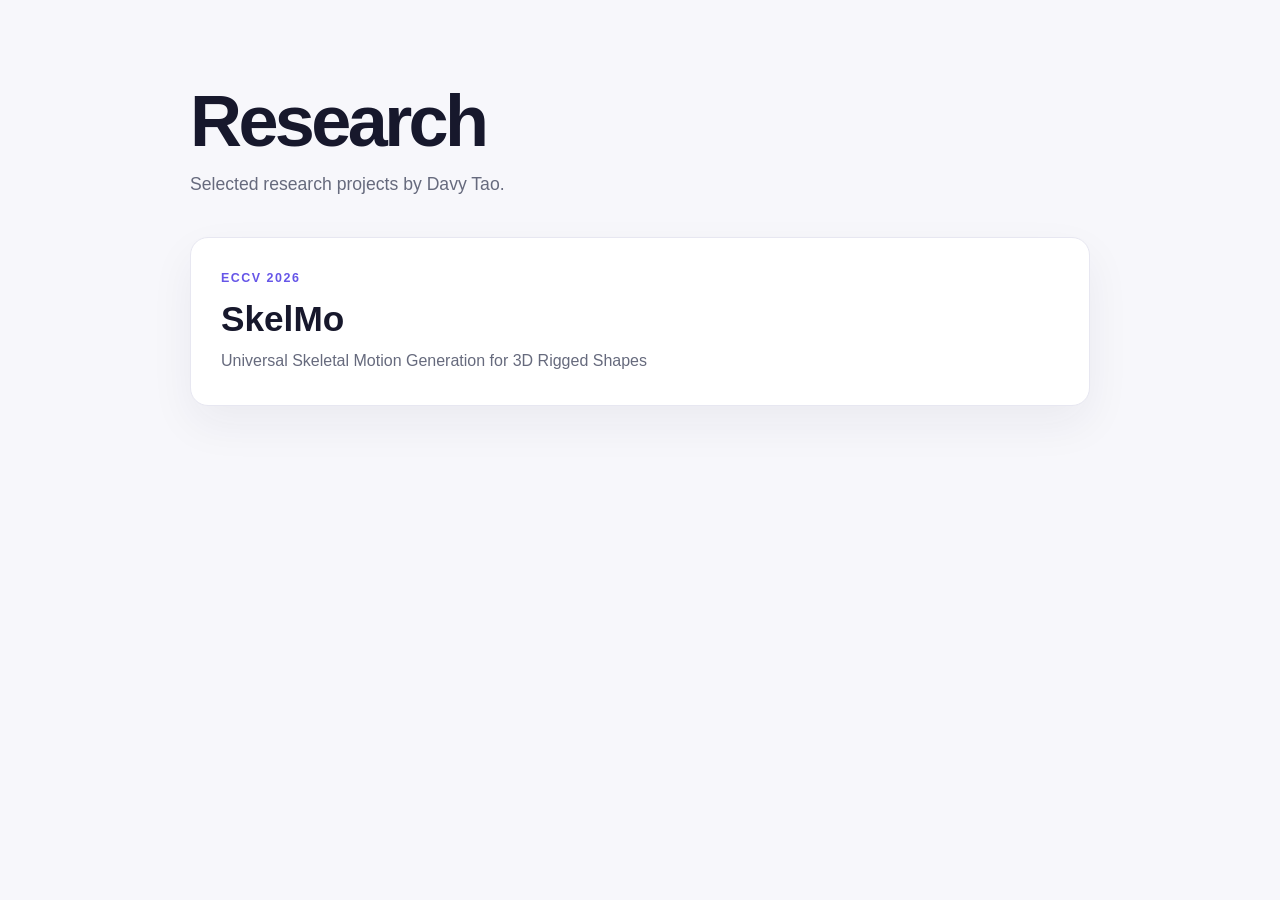
<file: index.html>
<!DOCTYPE html>
<html lang="en">
<head>
  <meta charset="utf-8">
  <meta name="viewport" content="width=device-width, initial-scale=1">
  <meta name="description" content="Research projects by Davy Tao.">
  <title>Davy Tao · Research</title>
  <style>
    :root { color-scheme: light; }
    * { box-sizing: border-box; }
    body {
      margin: 0;
      color: #17182c;
      background: #f7f7fb;
      font-family: Inter, ui-sans-serif, -apple-system, BlinkMacSystemFont, "Segoe UI", sans-serif;
    }
    main { width: min(900px, calc(100% - 40px)); margin: 0 auto; padding: 80px 0; }
    h1 { margin: 0 0 12px; font-size: clamp(2.5rem, 7vw, 4.5rem); letter-spacing: -.05em; }
    .intro { margin: 0 0 42px; color: #666a7d; font-size: 1.1rem; }
    .project {
      display: block;
      padding: 30px;
      color: inherit;
      background: #fff;
      border: 1px solid #e7e7f1;
      border-radius: 18px;
      text-decoration: none;
      box-shadow: 0 18px 45px rgba(29, 30, 62, .06);
      transition: transform .2s ease, box-shadow .2s ease;
    }
    .project:hover { transform: translateY(-3px); box-shadow: 0 22px 50px rgba(29, 30, 62, .1); }
    .project span { color: #6656e8; font-size: .78rem; font-weight: 800; letter-spacing: .12em; text-transform: uppercase; }
    .project h2 { margin: 12px 0 8px; font-size: clamp(1.5rem, 4vw, 2.2rem); line-height: 1.2; }
    .project p { margin: 0; color: #666a7d; line-height: 1.65; }
  </style>
</head>
<body>
  <main>
    <h1>Research</h1>
    <p class="intro">Selected research projects by Davy Tao.</p>
    <a class="project" href="./skelmo/">
      <span>ECCV 2026</span>
      <h2>SkelMo</h2>
      <p>Universal Skeletal Motion Generation for 3D Rigged Shapes</p>
    </a>
  </main>
</body>
</html>
</file>
